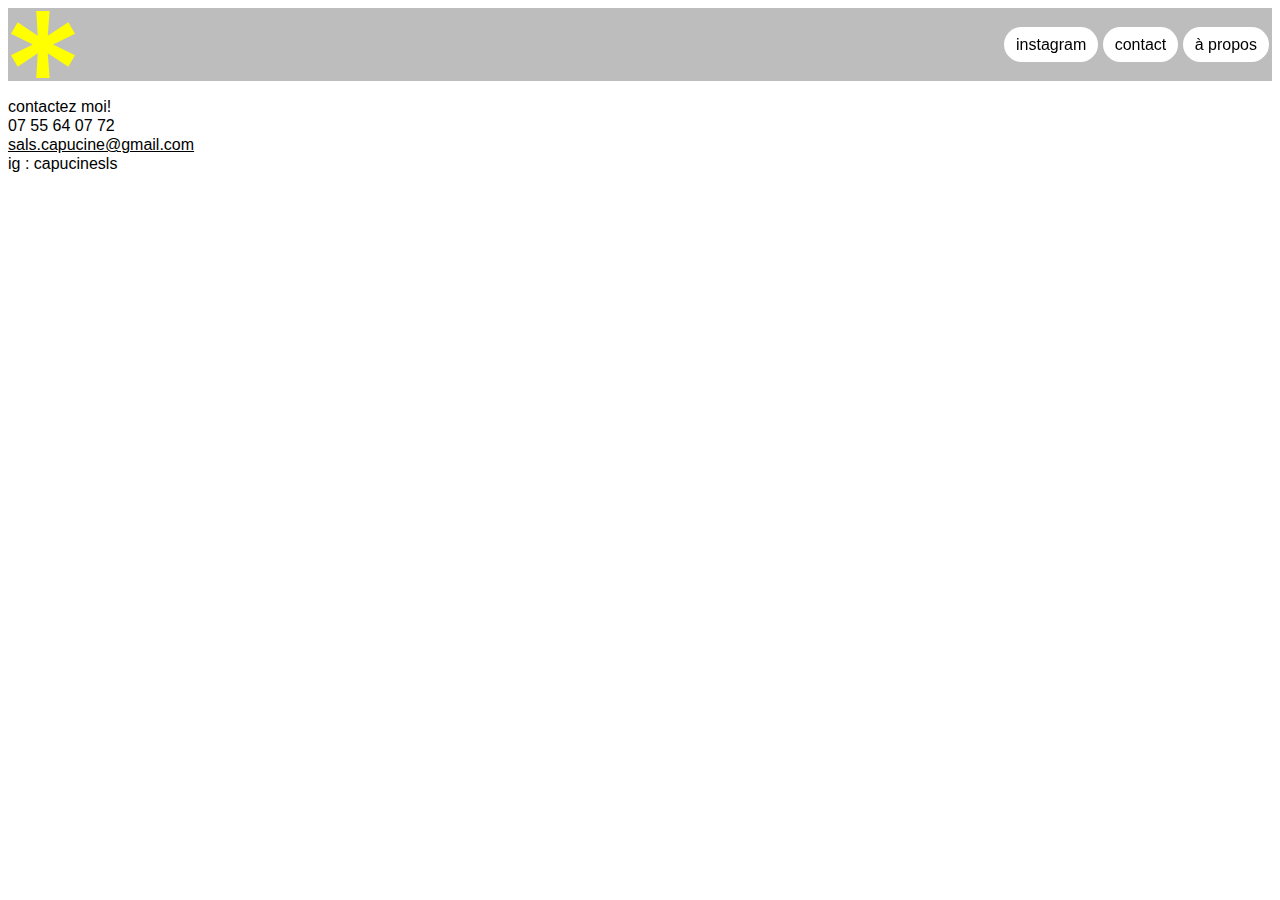
<file: contact.html>
<!DOCTYPE html>
<html lang="fr">
<head>
    <meta charset="UTF-8">
    <meta name="viewport" content="width=device-width, initial-scale=1.0">
    <title>cportfolio - contact</title>
    <link rel="stylesheet" href="style.css">


</head>
<body class="contact assiette">
    <header class="header">
        
    <h1><a href="index.html" class="no-block"><img src="img/logoBon.svg" alt="cpcn logo" width="64" height="64"></a></h1>

    <nav class=" header-nav">
        <a href="https://www.instagram.com/capucinesls/">instagram</a>
        <a href="contact.html">contact</a>
        <a href="a-propos.html">à propos</a>
    </nav>

    </header>
    <div class="grid-center">


        <p>
            <span class="tiitre">contactez moi!</span>
            <br> 07 55 64 07 72 <br><a href="mailto:sals.capucine@gmail.com">sals.capucine@gmail.com</a> <br> ig : capucinesls
        </p>
        
    </div>



    
    
</body>
</html>
</file>
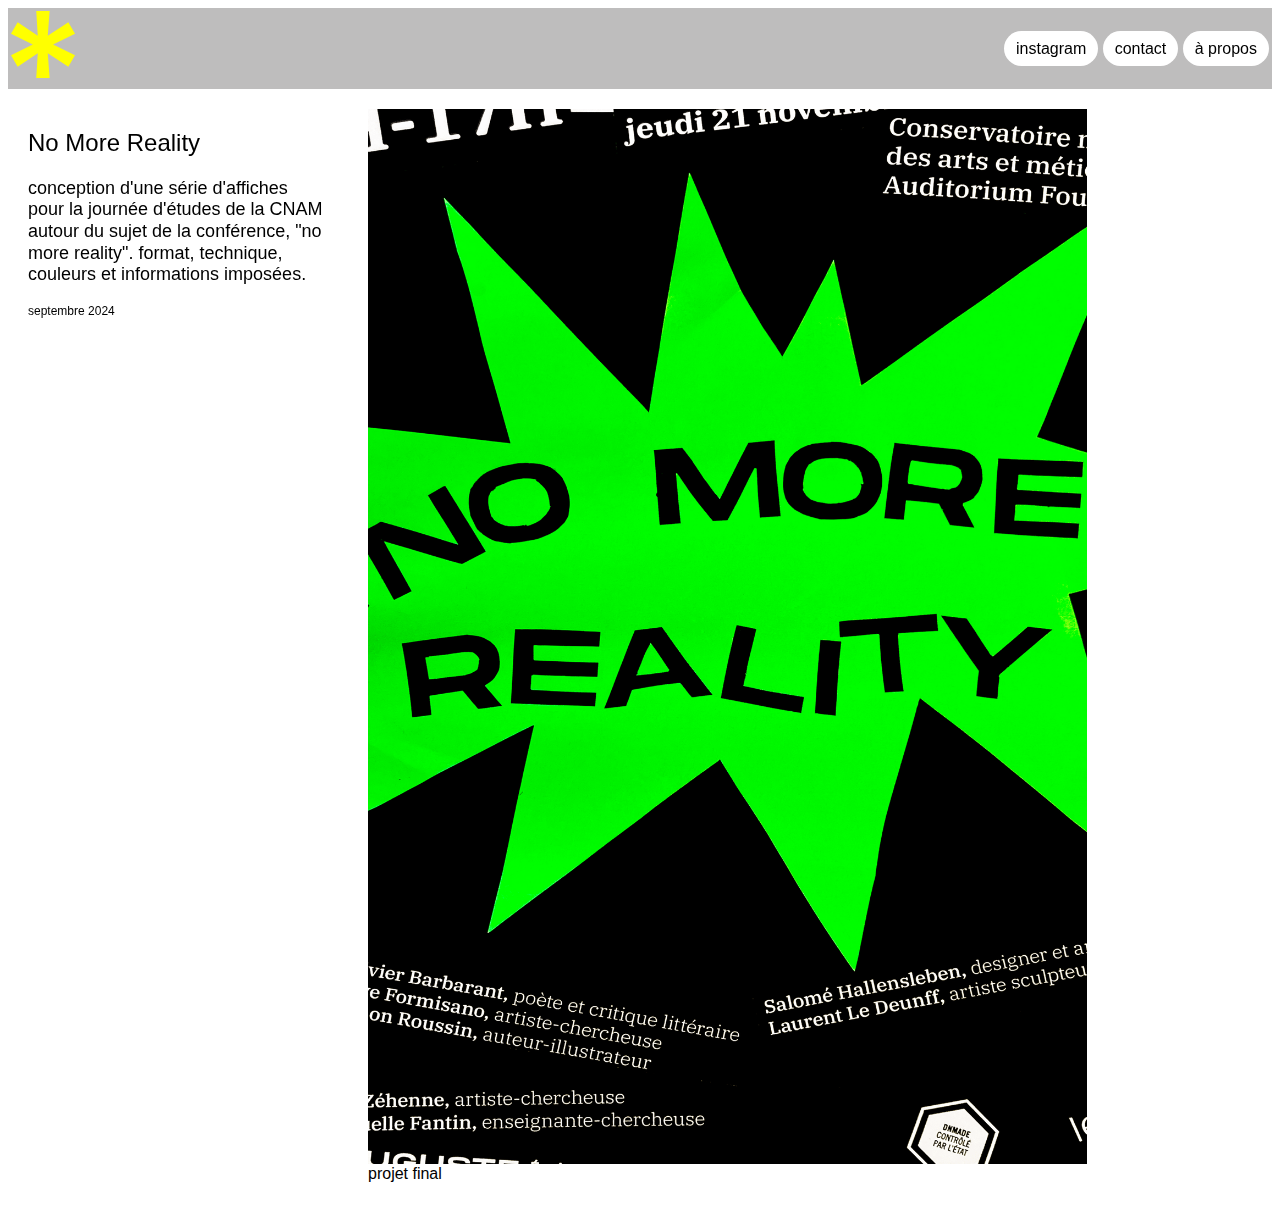
<file: no-more-reality.html>
<!DOCTYPE html>
<html lang="fr">
<head>
    <meta charset="UTF-8">
    <meta name="viewport" content="width=device-width, initial-scale=1.0">
    <title>- no more reality</title>
    <link rel="stylesheet" href="style.css">

<link rel="icon" href="IMG-SRC-HTML/litchi_icon.png" type="image/png">

</head>
<body class="reality project">

    <header class="header">
    <h1><a href="index.html" class="no-block">
        <img src="img/logoBon.svg" alt="cpcn logo" width="64" height="64" class="logo-rotate">
    </a></h1>
    <nav class=" header-nav">
        <a href="https://www.instagram.com/capucinesls/">instagram</a>
        <a href="#" id="contactToggle">contact</a>
        <a href="##" id="aproposToggle">à propos</a>
    </nav>
    </header>


    <div class="project-contaiiner">
      <div class="teextee">
          <h2>No More Reality</h2>
          <p>conception d'une série d'affiches pour la journée d'études de la CNAM autour du sujet de la conférence, "no more reality". format, technique, couleurs et informations imposées.</p>
          <h3>septembre 2024</h3>
      </div>

      <nav class="navV">

        <div class="item big">
            <img src="IMG-SRC-HTML/nmr_gif.gif" alt="nmr_gif"> 
            <span>projet final</span>
        </div>


       

        


      </nav>




    










































    <div class="contact-panel" id="contactPanel">
    <p class="contact-title">contactez moi!</p>
    <p>
        07 55 64 07 72 <br>
        <a href="mailto:sals.capucine@gmail.com">sals.capucine@gmail.com</a> <br>
    </p>
</div>

    <script>
    document.getElementById('contactToggle').addEventListener('click', function (e) {
        e.preventDefault(); 
        document.getElementById('contactPanel').classList.toggle('open');
    });
    </script>


    <script>
    document.getElementById('aproposToggle').addEventListener('click', function (e) {
        e.preventDefault(); 
        document.getElementById('aproposPanel').classList.toggle('open');
    });
    </script>

    <div class="apropos-panel" id="aproposPanel">

  <div class="apropos-content">
    <h2>À propos</h2>

    <p>
      Je suis Capucine, étudiante en DN MADE Graphisme à l’ELMAD Auguste Renoir.  
      Passionnée par l’édition, l’image et les narrations visuelles, j’expérimente entre print et numérique.
    </p>

    <div class="apropos-img-wrapper">
      <img src="IMG-SRC-HTML/jsp woaw2.png" alt="jsp_woaw2" class="img-normal">
      <img src="IMG-SRC-HTML/jsp woaw3.png" alt="jsp_woaw3" class="img-hover">
    </div>
  </div>

  <div class="apropos-footer">
    <a href="IMG-SRC-HTML/Capucine_Sals_CV.pdf" download class="footer-link left">CV</a>
    <a href="IMG-SRC-HTML/Capucine_Sals_CV.pdf" download class="footer-link right">PORTFOLIO</a>
  </div>
</body>
</html>
</file>
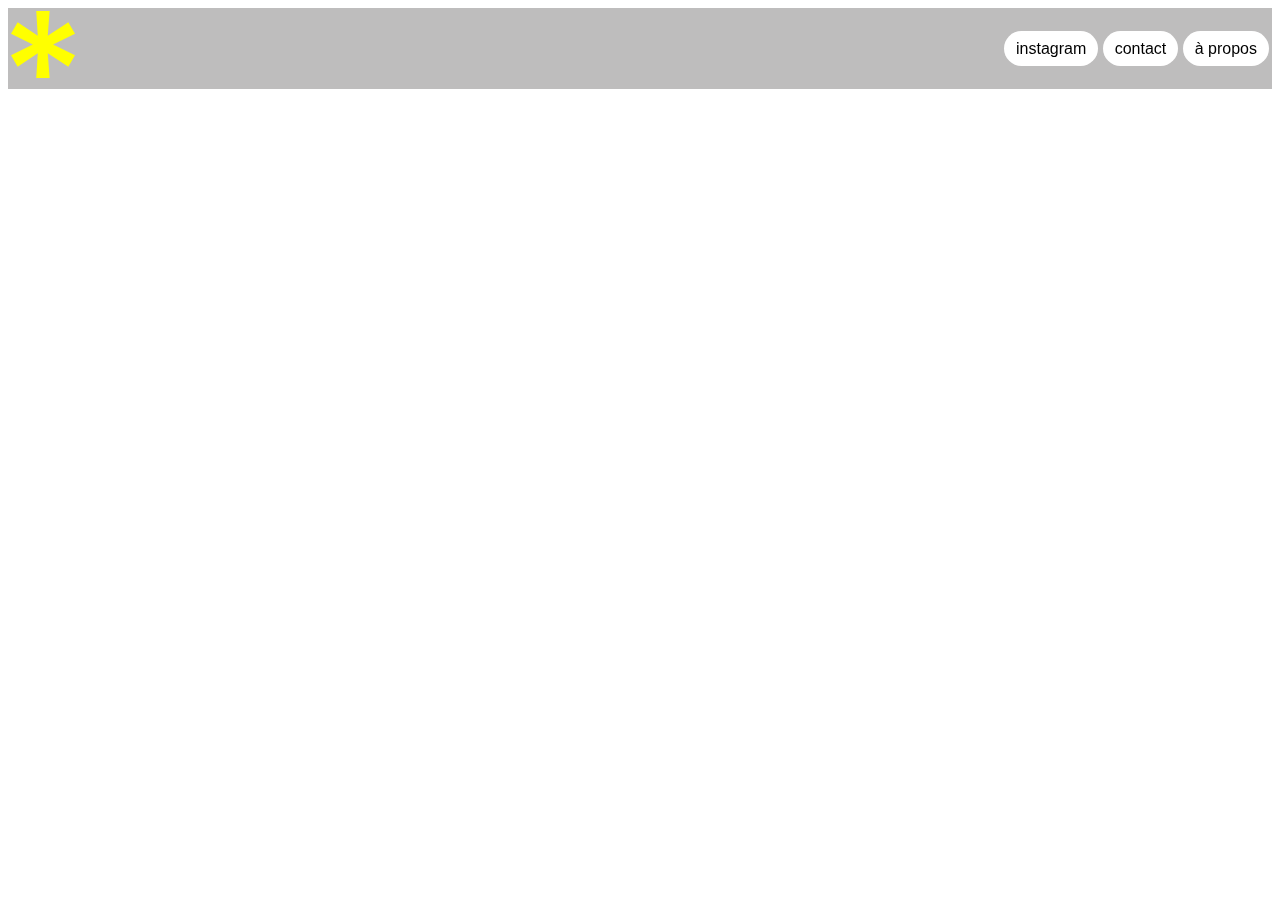
<file: tas-la-recette.html>
<!DOCTYPE html>
<html lang="fr">

<link rel="stylesheet" href="style.css">

<link rel="icon" href="IMG-SRC-HTML/litchi_icon.png" type="image/png">

<head>
    <meta charset="UTF-8">
    <meta name="viewport" content="width=device-width, initial-scale=1.0">
    <title>- t'as la recette?</title>
    <link rel="stylesheet" href="style.css">
</head>
<body class="recette project">
    <header class="header">
    <h1><a href="index.html" class="no-block">
        <img src="img/logoBon.svg" alt="cpcn logo" width="64" height="64" class="logo-rotate">
    </a></h1>
    <nav class=" header-nav">
        <a href="https://www.instagram.com/capucinesls/">instagram</a>
        <a href="#" id="contactToggle">contact</a>
        <a href="##" id="aproposToggle">à propos</a>
    </nav>
    </header>

    










































    <div class="contact-panel" id="contactPanel">
    <p class="contact-title">contactez moi!</p>
    <p>
        07 55 64 07 72 <br>
        <a href="mailto:sals.capucine@gmail.com">sals.capucine@gmail.com</a> <br>
    </p>
</div>

    <script>
    document.getElementById('contactToggle').addEventListener('click', function (e) {
        e.preventDefault(); 
        document.getElementById('contactPanel').classList.toggle('open');
    });
    </script>


    <script>
    document.getElementById('aproposToggle').addEventListener('click', function (e) {
        e.preventDefault(); 
        document.getElementById('aproposPanel').classList.toggle('open');
    });
    </script>

    <div class="apropos-panel" id="aproposPanel">

  <div class="apropos-content">
    <h2>À propos</h2>

    <p>
      Je suis Capucine, étudiante en DN MADE Graphisme à l’ELMAD Auguste Renoir.  
      Passionnée par l’édition, l’image et les narrations visuelles, j’expérimente entre print et numérique.
    </p>

    <div class="apropos-img-wrapper">
      <img src="IMG-SRC-HTML/jsp woaw2.png" alt="jsp_woaw2" class="img-normal">
      <img src="IMG-SRC-HTML/jsp woaw3.png" alt="jsp_woaw3" class="img-hover">
    </div>
  </div>

  <div class="apropos-footer">
    <a href="IMG-SRC-HTML/Capucine_Sals_CV.pdf" download class="footer-link left">CV</a>
    <a href="IMG-SRC-HTML/Capucine_Sals_CV.pdf" download class="footer-link right">PORTFOLIO</a>
  </div>
</body>
</html>
</file>
<file: style.css>
/*@font-face {
    font-family: "Space Grotesk";
    src: url(SpaceGrotesk-Regular.woff2) format("woff2");
}*/

body{
    font-family: "helvetica-neue-lt-pro", sans-serif;
    }

body{
    background: white;
    font-family: sans-serif;
    line-height: 1.2;
    font-family: "helvetica-neue-lt-pro", sans-serif;
    font-weight: 400;
    font-optical-sizing: auto;
}

h1{
    margin: 0;
}

img{
    max-width: 100%;
    height: auto;
    display: block;
}

.nav{
    padding-top: 40px;
}

.nav a img {
    transition: 0.2s ease; 
}

.nav a:hover img {
    filter: brightness(0.1);
    /*filter: hue-rotate(45deg);*/
}

p{
    max-width: 600px;
}

a{
    text-decoration: underline;
    color: currentColor;
}

.nav .label {
    display: none;
}

.cursor {
    position: fixed;
    pointer-events: none;
    padding: 6px 10px;
    background: black;
    color: white;
    font-size: 14px;
    font-weight: 200;
    border-radius: 4px;
    opacity: 0;
    transition: opacity 0.15s ease;
    z-index: 999;
}

.footer{
    font-size: 8px;
    font-weight: 200;
    text-align: center;
    justify-items: center;
    padding-top: 20px;
}

/*.nav a {
    position: relative;
    display: inline-block;
}

.nav a .label {
    position: absolute;
    bottom: 100px; 
    left: 50%;
    transform: translateX(-50%);
    font-size: 1rem;
    color: white;
    opacity: 0;
    pointer-events: none;
    transition: 0.2s ease;
}

.nav a:hover .label {
    opacity: 1;
}*/

/* header */

.header{
    display: grid;
    grid-template-columns: auto auto;
    justify-content: space-between;align-items: center;
    position: sticky;
    top: 0;
    z-index: 1000; 
    background: rgb(190, 189, 189); 
    padding: 3px;


}

.header a:not(.no-block){
    text-decoration: none;
    color: currentColor;
    background: white;
    padding-bottom: 1px;
    display: inline-block;
    padding: 8px 12px;   
    background: white;   
    border-radius: 20px;
}

.logo-rotate {
    transition: transform 2s ease;
    display: inline-block; /* important pour éviter les bugs */
}

.logo-rotate:hover {
    transform: rotate(380deg);
}


.nav{
    display: grid;
    grid-template-columns: repeat(auto-fill, 400px);
    justify-content: center;
    gap: 20px;
}

.nav a{
    text-decoration: none;
    color: currentColor;
    background: white;
}

.nav a span{
    display: block;
    padding: 1px;
    font-weight: 200;
}



/* projet */

.project{
    background:rgb(255, 255, 255);
}


.project p{
    font-size: 18px;
}

.header a:not(.no-block){
    text-decoration: none;
    color: currentColor;
    background: white;
    padding-bottom: 1px;
    display: inline-block;
    padding: 8px 12px;   
    background: white;   
    border-radius: 20px;
}

/*apocalyspe*/

.apocalypse-project{
    background: #000;
}

.project-container {
    display: grid;
    grid-template-columns: 300px 1fr;
    gap: 40px;
    max-width: 1490px;
    margin: 20px auto 60px auto; 
    padding-left: 20px;
}

.teexte {
    position: sticky;
    top: 20px;
    align-self: start;
    margin-left: 0px;
    padding-left: 0px;
    text-decoration: none;
    color: whitesmoke;
}

.teexte h2{
    font-weight: 400;
}


.navB {
    display: grid;
    grid-template-columns: repeat(2, 1fr);
    gap: 20px;
}

.navB .item span {
    display: block;
    padding: 1px;
    font-weight: 200;
    color: whitesmoke;
}

.navB img {
    width: 100%;
    height: auto;
    object-fit: cover;
}

.navB .big {
    grid-column: 1;
    grid-row: span 2;
}

.navB .small {
    grid-column: 2;
}

.navB .small2{
    grid-column: 2;
}

@media (max-width: 1000px) {
    .project-container {
        grid-template-columns: 1fr; /* une seule colonne */
        gap: 20px;
        padding-left: 10px;
    }

    .teexte {
        position: static; /* plus de sticky en mobile */
        margin: 0;
        padding: 0;
    }

    .navB {
        grid-template-columns: 1fr; /* les images passent sous forme de liste */
        gap: 15px;
    }

    .navB .big,
    .navB .small,
    .navB .small2 {
        grid-column: auto;
        grid-row: auto;
    }

    .navB img{
        width: 100%;
        height: auto;
    }
}


/*water*/

.water-project{
    background: black;
}

.project-containeer {
    display: grid;
    grid-template-columns: 300px 1fr;
    gap: 40px;
    max-width: 1490px;
    margin: 20px auto 60px auto; 
    padding-left: 20px;
}

.teeexte {
    position: sticky;
    top: 20px;
    align-self: start;
    margin-left: 0px;
    padding-left: 0px;
    text-decoration: none;
    color: whitesmoke;
}

.teeexte h2{
    font-weight: 400;
}

.teeexte a{
    font-weight: 200;
}

.navD {
    display: grid;
    grid-template-columns: repeat(2, 1fr);
    gap: 20px;
}

.navD .item span {
    display: block;
    padding: 1px;
    font-weight: 200;
    color: whitesmoke;
}

.navD img,
.navD video {
    width: 100%;
    height: auto;
    object-fit: cover;
    display: block;
}

.navD .big {
    grid-column: 1;
    grid-row: span 2;
}

.navD .small {
    grid-column: 2;
}

.navD .small2{
    grid-column: 2;
}

@media (max-width: 1000px) {
    .project-containeer {
        grid-template-columns: 1fr; /* une seule colonne */
        gap: 20px;
        padding-left: 10px;
    }

    .teeexte {
        position: static; /* plus de sticky en mobile */
        margin: 0;
        padding: 0;
    }

    .navD {
        grid-template-columns: 1fr; /* les images passent sous forme de liste */
        gap: 15px;
    }

    .navD .big,
    .navD .small,
    .navD .small2 {
        grid-column: auto;
        grid-row: auto;
    }

    .navD img,
    .navD video {
        width: 100%;
        height: auto;
    }
}

/*la derniere chance*/

.project-contaiiner {
    display: grid;
    grid-template-columns: 300px 1fr;
    gap: 40px;
    max-width: 1490px;
    margin: 20px auto 60px auto; 
    padding-left: 20px;
}

.teextee {
    position: sticky;
    top: 20px;
    align-self: start;
    margin-left: 0px;
    padding-left: 0px;
    text-decoration: none;
}

.teextee h2{
    font-weight: 400;
}


.navC {
    display: grid;
    grid-template-columns: repeat(2, 1fr);
    gap: 20px;
}

.navC .item span {
    display: block;
    padding: 1px;
    font-weight: 200;
}

.navC img {
    width: 100%;
    height: auto;
    object-fit: cover;
}

.navC .small3{
    grid-column: span 2;
    grid-row: span 2;
}

.navC .big {
    grid-column: 1;
}

.navC .small {
    grid-column: 2;
}

.navC .small2{
    grid-column: 1;
}


@media (max-width: 1000px) {
    .project-contaiiner {
        grid-template-columns: 1fr; /* une seule colonne */
        gap: 20px;
        padding-left: 10px;
    }

    .teextee {
        position: static; /* plus de sticky en mobile */
        margin: 0;
        padding: 0;
    }

    .navB {
        grid-template-columns: 1fr; /* les images passent sous forme de liste */
        gap: 15px;
    }

    .navB .big,
    .navB .small,
    .navB .small2 {
        grid-column: auto;
        grid-row: auto;
    }

    .navB img{
        width: 100%;
        height: auto;
    }
}




/**banlieues*/

.navE {
    display: grid;
    grid-template-columns: repeat(2, 1fr);
    gap: 20px;
    grid-auto-flow: row dense;
}

.navE .item span {
    display: block;
    padding: 1px;
    font-weight: 200;
}

.navE img {
    width: 100%;
    height: auto;
    object-fit: cover;
}

.navE .small3{
    grid-column: 1;
    grid-row: span 2;
}

.navE .big {
    grid-column: 2;
}

.navE .small {
    grid-column: 2;
}

.navE .small2{
    grid-column: 1;
    grid-row: span 2;
}

.navE .small5{
    grid-column: 2;
}


@media (max-width: 1000px) {
    .project-contaiiner {
        grid-template-columns: 1fr; /* une seule colonne */
        gap: 20px;
        padding-left: 10px;
    }

    .teextee {
        position: static; /* plus de sticky en mobile */
        margin: 0;
        padding: 0;
    }

    .navE {
        grid-template-columns: 1fr; /* les images passent sous forme de liste */
        gap: 15px;
    }

    .navE .big,
    .navE .small,
    .navE .small2 {
        grid-column: auto;
        grid-row: auto;
    }

    .navE img{
        width: 100%;
        height: auto;
    }
}


/*no more reality*/

.teextee h3{
    font-size: 12px;
    font-weight: 200;
}

.navV{
    display: grid;
    grid-template-columns: repeat(5, 1fr);
    grid-template-rows: repeat(4, 1fr);
    gap: 20px;
    align-items: stretch;
}

.navV .big{
  grid-column: 1 / span 4;
  grid-row: 1 / span 4;
  align-self: stretch;
}

.navV .small{
  grid-column: 5;
}

.navV .small:nth-of-type(1){ grid-row: 1; }
.navV .small:nth-of-type(2){ grid-row: 2; }
.navV .small:nth-of-type(3){ grid-row: 3; }
.navV .small:nth-of-type(4){ grid-row: 4; }

/* images : qu'elles remplissent leur case */
.navV img{ width:100%; height:100%; object-fit:cover; display:block; }




























/*.navB {
    display: grid;
    grid-template-columns: repeat(auto-fill, 500px);
    justify-content: center;
    gap: 20px;
}

.navB b span{
    display: block;
    padding: 1px;
    font-weight: 200;
}*/

/*.navB {
    display: grid;
    grid-template-columns: repeat(2, 1fr);
    gap: 20px;
    justify-content: center;
    max-width: 1100px;
    margin: auto;
}

.navB .item span {
    display: block;
    padding: 1px;
    font-weight: 200;
}

.navB img {
    width: 100%;
    height: auto;
    object-fit: cover;
}

.navB .big {
    grid-column: 1;
    grid-row: span 2;
}

.navB .small {
    grid-column: 2;
}
.navB .small2 {
    grid-column: 2;
}*/

/*contact*/
/*.assiette{
    background: rgb(255, 255, 255);
    min-height: 95vh;
}

.assiette p{
    display: block;
    margin-block-start: 1em;
    margin-block-end: 1em;
    margin-inline-start: 0px;
    margin-inline-end: 0px;
    unicode-bidi: isolate;
}

.assiette a{
    text-decoration: none;
    color: currentColor;  
}

.grid-center{
    display: grid;
    place-items: center;
    height:calc(100vh - 150px);
}*/



.contact-panel {
    position: fixed;
    top: 90px;
    right: 10px;
    background: yellow;
    padding: 5px;
    border-radius: 5px;
    box-shadow: 0 4px 10px rgba(0,0,0,0.15);
    width: 220px;
    opacity: 0;
    transform: translateY(-10px);
    pointer-events: none;
    transition: 0.25s ease;
    z-index: 10000;
}

.contact-panel.open {
    opacity: 1;
    transform: translateY(0);
    pointer-events: auto;
}

.contact-title {
    font-weight: 400;
    margin-bottom: 10px;
    font-size: 18px;
}

.contact-panel a {
    color: black;
}




/*a propos*/
.apropos-panel {
    position: fixed;
    top: 230px;
    right: 10px;
    width: 320px;
    background: rgb(231, 231, 231);
    padding: 5px;
    border-radius: 5px;
    box-shadow: 0 4px 20px rgba(0,0,0,0.15);
    opacity: 0;
    pointer-events: none;
    transform: translateY(-10px);
    transition: 0.25s ease;
    z-index: 10000;
}

.apropos-panel.open {
    opacity: 1;
    pointer-events: auto;
    transform: translateY(0);
}

.apropos-content h2 {
    margin: 0 0 10px 0;
    font-size: 18px;
    font-weight: 400;
}

.apropos-content p {
    font-size: 16px;
    line-height: 1.4;
    margin-bottom: 15px;
}

.apropos-img {
    width: 100%;
    border-radius: 0px;
    margin-bottom: 15px;
    display: block;
}

.apropos-footer {
    display: flex;
    justify-content: space-between;
    padding-top: 2px;
    border-top: 1px solid #ddd;
}

.footer-link {
    font-size: 14px;
    text-decoration: underline;
    color: black;
    font-weight: 500;
}


.apropos-img-wrapper {
  position: relative;
  width: 100%;
  overflow: hidden; /* évite débordements si l'image change de taille */
  border-radius: 0; /* adapte si tu veux des coins ronds */
}

.apropos-img-wrapper img {
  width: 100%;
  height: auto;
  display: block;
  transition: opacity .25s ease, transform .35s ease;
  backface-visibility: hidden;
}

.img-hover {
  position: absolute;
  inset: 0;
  opacity: 0;
  transform: scale(1); /* léger zoom pour l'effet */
  pointer-events: none; /* laisse la souris au wrapper */
}

.apropos-img-wrapper:hover .img-hover {
  opacity: 1;
  transform: scale(1);
}

.apropos-img-wrapper:hover .img-normal {
  opacity: 0;
  transform: scale(0.98);
}



/*.assiette header a:not(.no-block){
    text-decoration: none;
    color: currentColor;
    background: white;
    padding-bottom: 1px;
    display: inline-block;
    padding: 8px 12px;   
    background: yellow;   
    border-radius: 20px;
}*/






















@property --scroll {
	syntax: "<number>";
	inherits: true;
	initial-value: 0;
}

@property --scroll-delayed {
	syntax: "<number>";
	inherits: true;
	initial-value: 0;
}

@property --scroll-direction {
	syntax: "<number>";
	inherits: true;
	initial-value: 0;
}


@keyframes setScrollProps {
	to {
		--scroll: 1000;
		--scroll-delayed: 1000;
	}
}

:root {
	animation: setScrollProps linear both;
	animation-timeline: scroll(root);
   --header-effect-duration: .5s;
}

body {
   transition: --scroll-delayed calc(var(--header-effect-duration) + .1s);
   /* the transition of the header should last a 
    * bit less than this transition otherwise, for 
    * extremely small scroll movements, the header 
    * won't be fully revealed or hidden (that's 
    * the reason for a + .1 sec. here)
    */
   
   --scroll-velocity: calc(var(--scroll) - var(--scroll-delayed));
   --scroll-speed: max(var(--scroll-velocity), -1 * var(--scroll-velocity));
   --scroll-direction: calc(var(--scroll-velocity) / var(--scroll-speed));
}

header {
   position: fixed;
   z-index: 1;
   inset: 0 0 auto;
   will-change: transform;
   transition: transform var(--header-effect-duration) 0s;
   transform: translateY(var(--translate));
   
   @container style(--scroll-direction: 0) {
      /* Scroll is idle, so we keep the current header 
       * position by setting an extremely high 
       * transition delay. ~2 billion seconds should 
       * be enough even for the most patient user ;) 
       */
      transition-delay: calc(infinity * 1s);  
   }

   
   /*
   * Note: you could avoid the subsequent style 
   * queries if you set the --translate property 
   * like so:
   * 
   *   @container style(not (--scroll-direction: 0)) {
   *     --translate: calc((var(--scroll-direction) + 1) * -50%);
   *   }
   *
   * but it would only work for this specific use 
   * case and values, so I keep them for clarity.
   */

   @container style(--scroll-direction: -1) {
      /* Scrolling up, so we must reveal the header */
      --translate: 0;
   }

   @container style(--scroll-direction: 1) { 
      /* Scrolling down, so we must hide the header 
       *
       * Assign a lower value if you want to also hide
       * the box-shadow below the header
       * (e.g. --translate: calc(-100% - 15px))
       */
      --translate: -100%;
   }   
}

/* end of relevant code */














/* general aesthetics */


/**,*::before,*::after { box-sizing: border-box; }

/*body {
   font: 1.25rem/1.6 "system-ui", arial;
   color: #36394c;
   
   counter-reset:
		scroll calc(var(--scroll))
		scroll-delayed calc(var(--scroll-delayed))
		scroll-direction calc(var(--scroll-direction));
   
   &::after {
      position: fixed;
      inset: auto auto .5rem .5rem;
      padding: 1rem;
      background: #fff8;
      border-radius: .5rem;
      font: 1rem/1.3 monospace;
      color: #888;
      white-space: pre;   
      content: "--scroll: " counter(scroll) 
               "\A--scroll-delayed: " counter(scroll-delayed) 
               "\A--scroll-direction: " counter(scroll-direction) 
   }   
}*/

/*header {
   background: #fffc;
   /*box-shadow: 0 2px 15px -2px #778;*/
      
   /*div {
      block-size: 6rem;
      display: flex;
      align-items: center;
      inline-size: 90%;
      margin: 0 auto;
   }
}

main {
   min-block-size: 500dvb;
   padding-top: calc(5rem + 10vw);
   background: linear-gradient(135deg, 
      rgb(198 221 227), 
      rgb(248 222 209)
   ) fixed;
   
   p {
      position: fixed;
      inset: auto 0;
      padding-inline: 5%;
   }
   
   code {
      font: 86% monospace;
   }
   
   :any-link, code { color: #616f80; }
   
}*/
</file>
